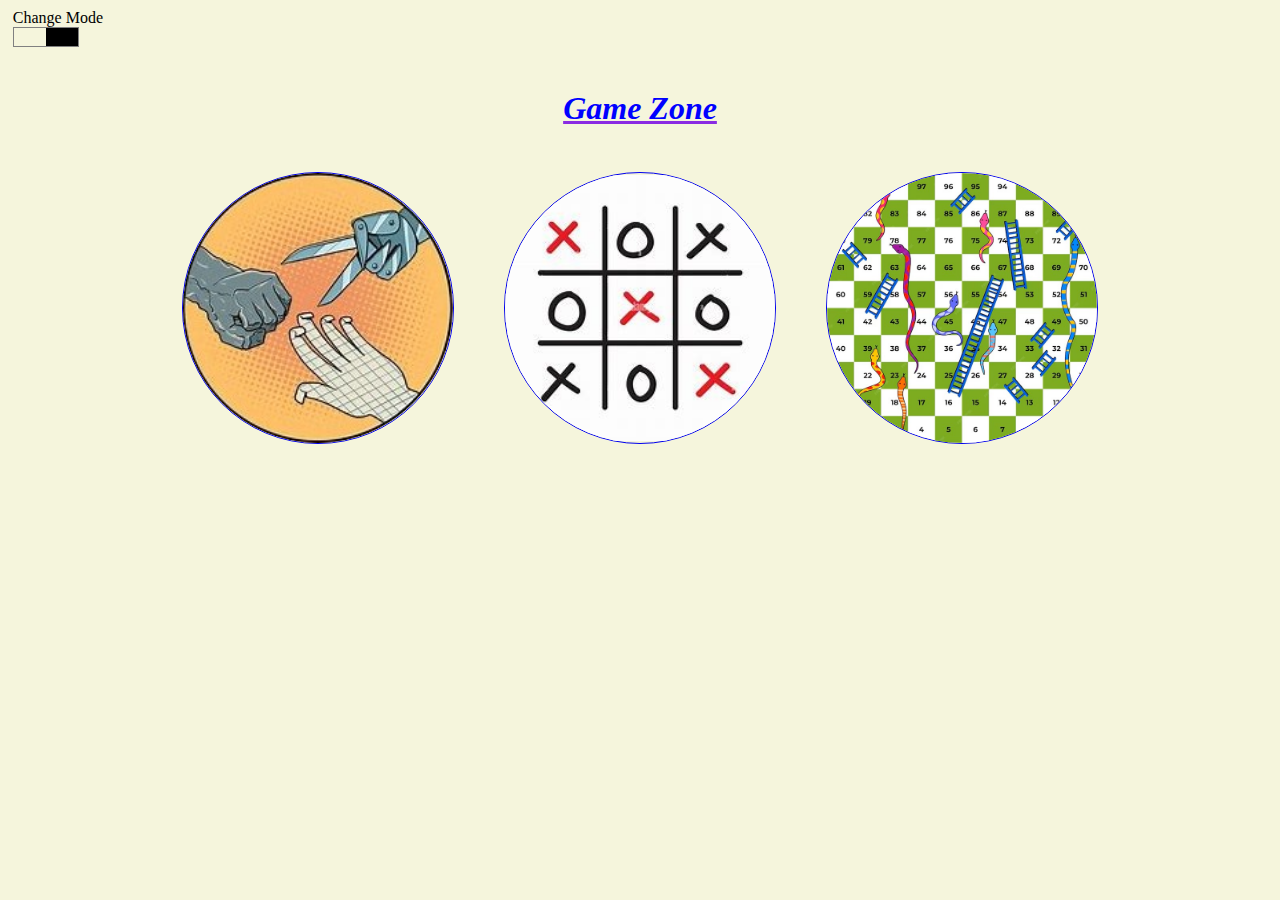
<file: index.html>
<!DOCTYPE html>
<html lang="en">
<head>
    <meta charset="UTF-8">
    <meta name="viewport" content="width=device-width, initial-scale=1.0">
    <title>Game Zone</title>
    <link rel="stylesheet" href="./style.css">
    <link rel="stylesheet" href="./modestyle.css">
</head>
<body>
    <div class="modemenu">

        <div>Change Mode</div>
        <div class="mode">
            <div class="submode light"></div>
            <div class="submode dark"></div>
        </div>
    </div>
    <h1 class="heading">Game Zone</h1>
    <div class="allgames">
        <a href="./stone paper scissors/index.html"><img src="./stone paper scissors/spsgame.jpg" alt="Stone Paper Scissors game" class="game"></a>
        <a href="./tic tac toe/index.html"><img src="./tic tac toe/tictactoe.jpg" alt="Tic Tac Toe game" class="game"></a>
        <a href="./snakes and ladders/index.html" ><img src="./snakes and ladders/images/snlimg-3.jpg" alt="Snakes and ladder game" class="game"></a>
    </div>
    <!-- &copy;Copyright by Nishant Ashit Dholakia... -->
     <script src="./screenMode.js"></script>
</body>
</html>
</file>
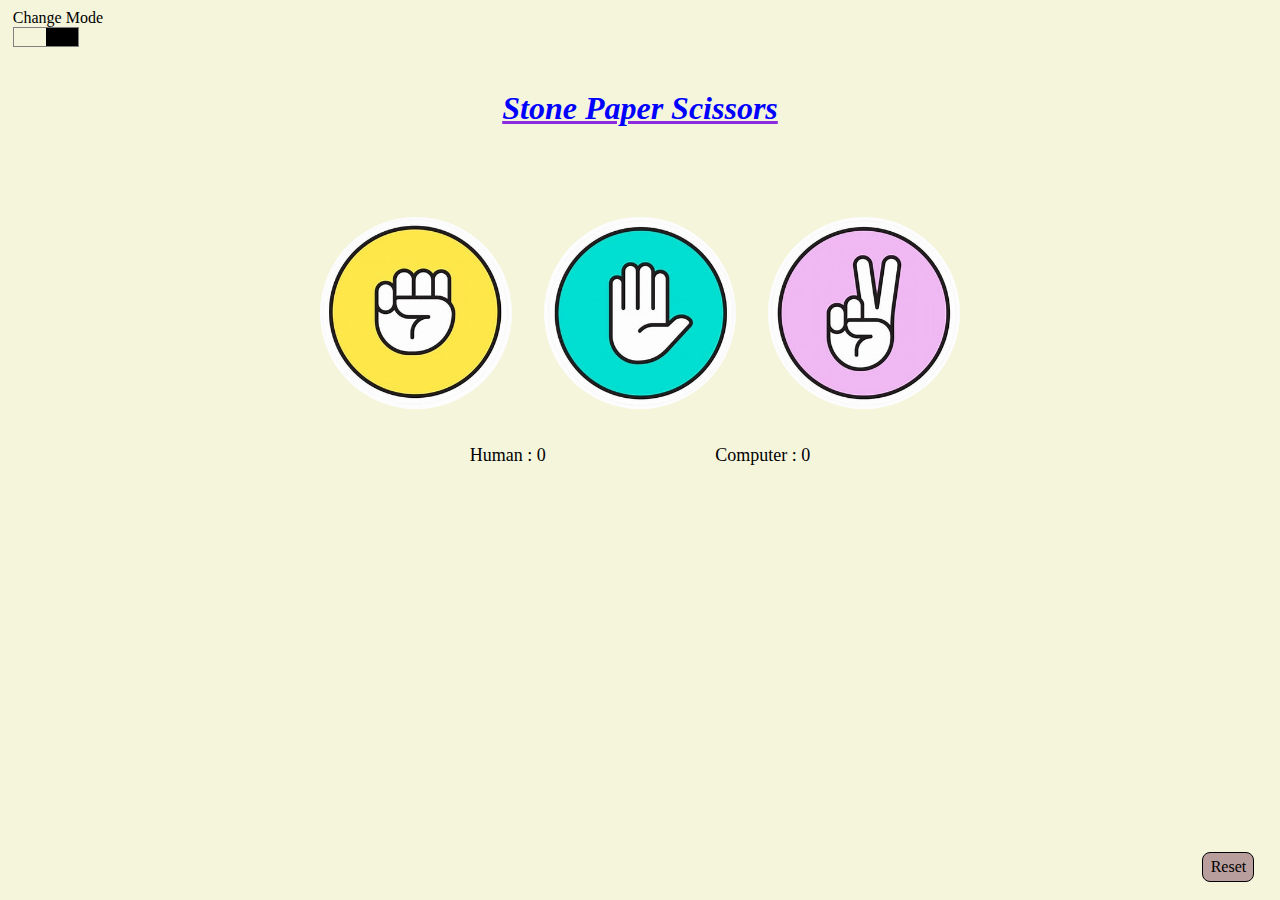
<file: stone paper scissors/index.html>
<!DOCTYPE html>
<html lang="en">
<head>
    <meta charset="UTF-8">
    <meta name="viewport" content="width=device-width, initial-scale=1.0">
    <title>Stone paper scissors</title>
    <link rel="stylesheet" href="./style.css">
    <link rel="stylesheet" href="../modestyle.css">
</head>
<body>
    <div class="modemenu">

        <div>Change Mode</div>
        <div class="mode">
            <div class="submode light"></div>
            <div class="submode dark"></div>
        </div>
    </div>
    <h1 class="heading">Stone Paper Scissors</h1>
    <div class="images">
    <img src="./stone.jpg" alt="stone" class="image">
    <img src="./paper.jpg" alt="paper" class="image">
    <img src="./scissors.jpg" alt="scissors" class="image">
    </div>
    <div class="ans"></div>
    <div class="score">
        <div class="human">Human : 0</div>
        <div class="comp">Computer : 0</div>
    </div>
    <a href="./index.html" class="reset">Reset</a>
    <script src="./script.js"></script>
    <script src="../screenMode.js"></script>
</body>
</html>
</file>
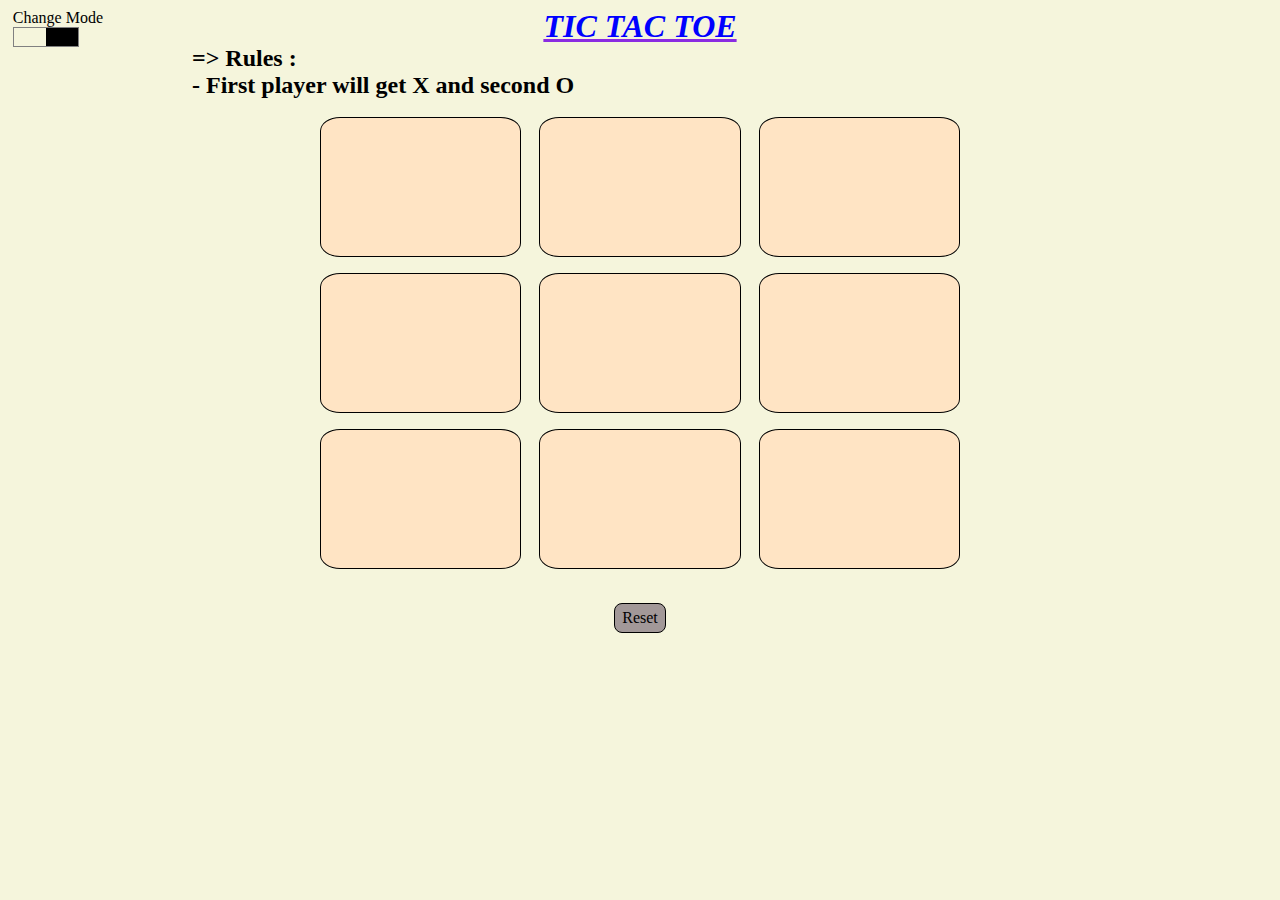
<file: tic tac toe/index.html>
<!DOCTYPE html>
<html lang="en">
<head>
    <meta charset="UTF-8">
    <meta name="viewport" content="width=device-width, initial-scale=1.0">
    <title>Tic Tac Toe game</title>
    <link rel="stylesheet" href="./style.css">
    <link rel="stylesheet" href="../modestyle.css">
</head>
<body>
    <div class="modemenu">

        <div>Change Mode</div>
        <div class="mode">
            <div class="submode light"></div>
            <div class="submode dark"></div>
        </div>
    </div>
            <h1 class="gamename">TIC TAC TOE</h1>
    <h3 class="rules">
        => Rules : <br>
        - First player will get X and second O 
    </h3>
    <br>
    <div class="main">
        <div class="box"></div>
        <div class="box"></div>
        <div class="box"></div>
        <div class="box"></div>
        <div class="box"></div>
        <div class="box"></div>
        <div class="box"></div>
        <div class="box"></div>
        <div class="box"></div>
    </div>
    <br>
    <a href="./index.html" class="reset">Reset</a>
    <div class="result"></div>
    <script src="./script.js"></script>
    <script src="../screenMode.js"></script>
</body>
</html>
</file>
<file: style.css>
body
{
    background-color: beige;
}
.heading
{
    width: 19%;
    margin: auto;
    margin-top: 10vh;
    text-decoration: underline;
    text-decoration-color: blueviolet;
    color: blue;
    text-align: center;
    font-style: italic;
}

.allgames
{
    display: flex;
    flex-wrap: wrap;
    gap: 50px;
    margin: 5vmin;
    justify-content: center;
}

.game
{
    height: 30vmin;
    width: 30vmin;
    object-fit: contain;
    border-radius: 50%;
    border: 1px solid;
}

.game:hover
{
    transform: scale(1.2);
}
@media screen and (max-width:300px) {
    .game
    {
        height: 20vmin;
        width: 20vmin;
    }
    .allgames
    {
        margin: 1vmin;
        width: 40vmin;
    }
    
}
</file>
<file: modestyle.css>
.light
{
    background-color: beige;
    color: black;
}
.dark
{
    background-color: black;
    color: violet;
}
.modemenu
{
    position: absolute;
    left: 1vw;
    top: 1vh;
}
.mode
{
    padding: 0;
    width: 5vw;
    height: 2vh;
    display: flex;
    border: 1px solid grey;
}
.submode
{
    width: 50%;
    height: 100%;
}

@media screen and (max-width:600px) {
    .mode
    {
        width: 10vw;
    }
}
</file>
<file: stone paper scissors/style.css>
*
{
    margin: 0;
    padding: 0;
}
body
{
    background-color: beige;
}
.heading
{
    /* border: 2px solid black; */
    text-decoration: underline;
    text-decoration-color:blueviolet ;
    color: blue;
    width: 50vw;
    text-align: center;
    margin: auto;
    margin-top: 10vh;
    font-style: italic;
}
.images
{
    display: flex;
    justify-content: space-between;
    width: 50vw;
    margin: auto;
    margin-top: 10vh;
}
.image
{
    width: 15vw;
    border-radius: 50%;
}
.image:hover
{
    transform: scale(1.2);
}
.ans
{
    width: 40vw;
    text-align: center;
    /* border: 2px solid; */
    font-size: larger;
    /* height: 20px; */
    margin: auto;
    margin-top: 4vh;
}
.score
{
    display: flex;
    gap: 20px;
    width: 50vw;
    font-size: large;
    /* border: 1px solid; */
    margin: auto;
    margin-top: 2vh;
    justify-content: space-evenly;
}
.reset
{
    display:block;
    border: 1px solid black;
    border-radius: 8px;
    text-align: center;
    background-color: rgb(185, 158, 158);
    text-decoration: none;
    color: black;
    width: 40px;
    min-height: 2vh;
    padding: 5px;
    position: absolute;
    right: 2vw;
    bottom: 2vh;
}
.reset:hover
{
    background-color: lightgreen;
}
@media screen and (max-width:500px) {
    .ans
    {
        font-size: medium;
        width: 70vw;
    }
    .score
    {
        display: block;
        /* border: 1px solid; */
        text-align: center;
        width: 70vw;
    }
}
</file>
<file: tic tac toe/style.css>
body
{
    word-break: keep-all;
    background-color: beige;
}
.rules
{
    width: 70vw;
    margin: auto;
    font-size: x-large;
}
.gamename
{
    width: 40vw;
    text-decoration: underline;
    text-decoration-color: blueviolet;
    color: blue;
    margin: auto;
    text-align: center;
    font-style: italic;
}
.main
{
    width: 50vw;
    height: 50vh;
    padding: 0;
    margin: auto;
    display: grid;
    grid-template-columns:repeat(3,1fr);
    grid-template-rows:repeat(3,1fr);
    gap: 2vmin 2vmin;
}
.box
{
    background-color:bisque;
    border: 1px solid black;
    border-radius: 10%;
    display: flex;
    justify-content: space-around;
    align-items: center;
    padding: 0;
    height: 100%;
    font-size:xx-large;
    font-weight: bolder;
}
.box:hover
{
    transform: scale(1.1);
}
.reset
{
    display:block;
    border: 1px solid black;
    border-radius: 8px;
    text-align: center;
    background-color: rgb(162, 152, 152);
    text-decoration: none;
    color: black;
    width: 40px;
    min-height: 2vh;
    padding: 5px;
    margin: auto;
    margin-bottom: 2vh;
    margin-top: 2vh;
}
.reset:hover
{
    background-color: lightgreen;
}
.result
{
    width: 60vw;
    margin: auto;
    font-size: large;
}
@media screen and (max-width:500px) {
    .rules
    {
        font-size: medium;
        font-weight: 500;
    }
    .main
    {
        width: 90%;
        /* height: 100%; */
    }
    .gamename
    {
        width: 70vw;
        font-size: larger;
    }
}
</file>
